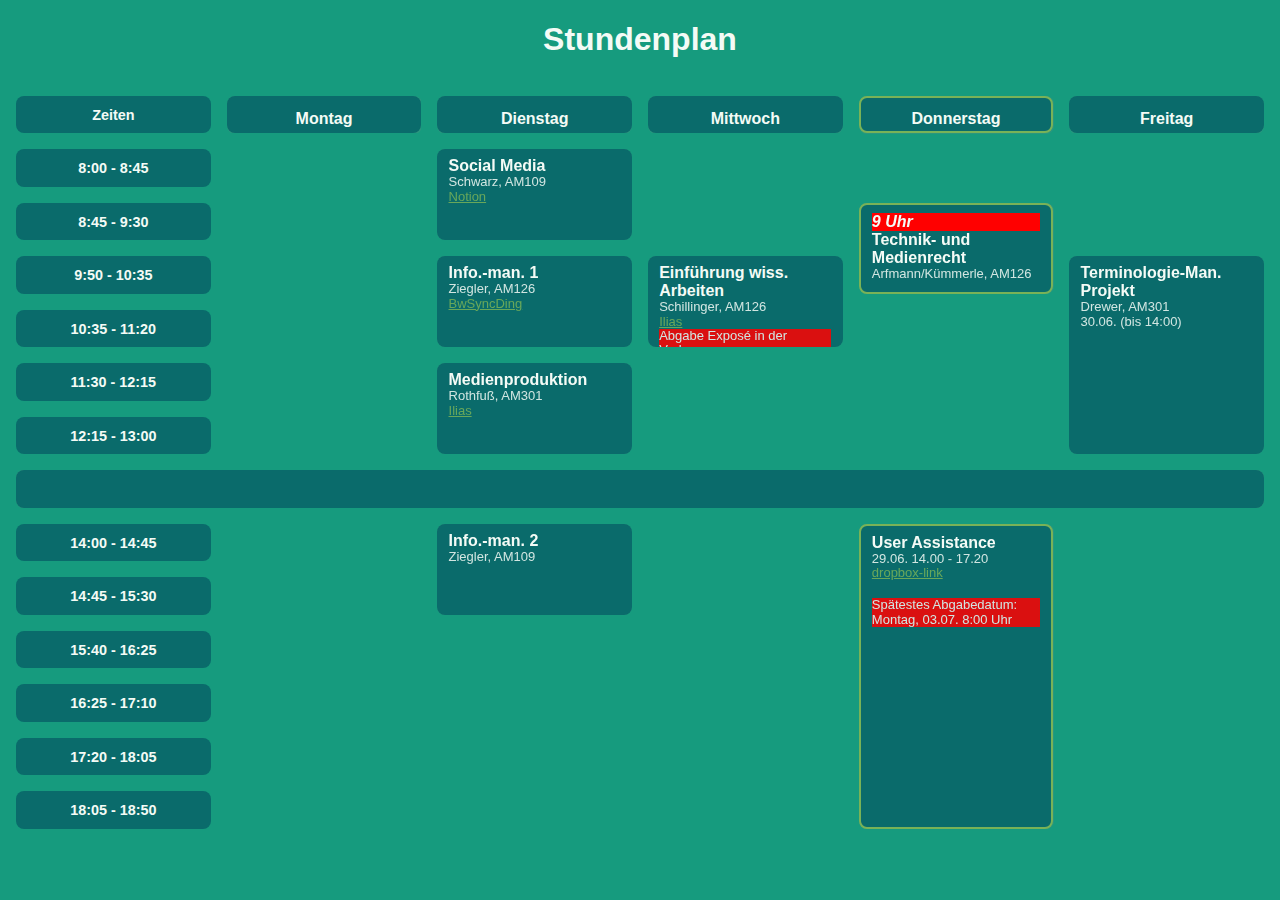
<file: index.html>
<!DOCTYPE html>
<html lang="de">
<head>
    <meta charset="UTF-8">
    <meta name="viewport" content="width=device-width, initial-scale=1.0">
    <meta name="apple-mobile-web-app-capable" content="yes">

    <link rel="manifest" href="manifest.json">

    <link rel="icon" href="icon.png" type="image/x-icon">
    <link rel="apple-touch-icon" href="iphone-app-60pt@3x.png">
    <link rel="stylesheet" href="style.css">
    <title>Stundenplan</title>
</head>
<body>
    <h1>Stundenplan</h1>    

    <!-- <a class="link-button" href="prüfungen.html">Prüfungen</a> -->

    <div class="wrapper">
        <div class="timewrap">
            <div class="times">Zeiten</div>
            <div id="t0">8:00 - 8:45</div>
            <div id="t1">8:45 - 9:30</div>
            <div id="t2">9:50 - 10:35</div>
            <div id="t3">10:35 - 11:20</div>
            <div id="t4">11:30 - 12:15</div>
            <div id="t5">12:15 - 13:00</div>
            <div class="middag"></div>
            <div id="t6">14:00 -  14:45</div>
            <div id="t7">14:45 - 15:30</div>
            <div id="t8">15:40 - 16:25</div>
            <div id="t9">16:25 - 17:10</div>
            <div id="t10">17:20 - 18:05</div>
            <div id="t11">18:05 - 18:50</div>
        </div>


        <span class="monday day">Montag</span>
        


        <div class="tuesday day">Dienstag</div>
        <div class="tuesday span-2">Social Media
            <p>Schwarz, AM109</p>
            <p><a href="https://bit.ly/kmmsm23" target="_blank">Notion</a></p>
        </div>
        <div class="tuesday span-2">Info.-man. 1
            <p>Ziegler, AM126</p>
            <p><a href="https://bwsyncandshare.kit.edu/s/2YbkaqSBbSxqi6L" target="_blank">BwSyncDing</a></p>
        </div>
        <div class="tuesday span-2">Medienproduktion
            <p>Rothfuß, AM301</p>
            <p><a href="https://ilias.h-ka.de/goto.php?target=crs_773505" target="_blank">Ilias</a></p>
        </div>
        <div class="tuesday span-2">Info.-man. 2
            <p>Ziegler, AM109</p>
        </div>
        <!-- <div class="tuesday span-2 overflow">Vorbereitung Praxissemester
            <p>Muthig, AM126 <a href="https://paper.dropbox.com/doc/P23-Praxisvorbereitung-Terminplan--B0ct_IYDqNGo0JXXkiz9c5hQAQ-sgjhqWWNyCuJxuPVMtoOa" target="_blank">Termin-Paper</a></p>
            <p>Abschlussbesprechung 20.06</p>
            
        </div> -->
        

        <div class="wednesday day">Mittwoch  
        </div>
        <div class="wednesday earlylate overflow">Einführung wiss. Arbeiten
            <p>Schillinger, AM126</p>
            <!-- <p class="red">entfällt: 03.05., 17.05., 31.05.</p>
            <p class="blueish">dafür: 26.06. bis 13 Uhr</p> -->
            <p><a href="https://ilias.h-ka.de/goto.php?target=crs_673716&client_id=HSKA" target="_blank">Ilias</a></p>
            <p class="red">Abgabe Exposé in der Vorlesung</p>
        </div>
        <!--
        <div class="wednesday termi">Terminologie-wissenschaft
            <p>Drewer, AM126 (301)</p>
            <p> 26.04. | 
                <span class="student-lessons">10.05.</span> | 
                <span class="student-lessons">17.05.</span> | 
                24.05 (nur bis 15:30) |  
                <span class="student-lessons">07.06.</span> | 
                14.06. 
            </p>
            <p><a href="https://ilias.h-ka.de/ilias.php?ref_id=761256&cmdClass=ilrepositorygui&cmdNode=xm&baseClass=ilrepositorygui" target="_blank">Ilias</a></p>  
            <br>
            <p><span class="student-lessons">Unterrichtsstunden</span></p> 
        </div>-->
        
    


        <div class="thursday day">Donnerstag</div>
        <div class="thursday extrawurst overflow">
            <i class="red">9 Uhr</i> 
            Technik- und Medienrecht 
            <p>Arfmann/Kümmerle, AM126</p>
        </div>
        <!-- <div class="thursday span-3">Terminologie-Man. Projekt
            <p>Drewer, AM301/126</p>
            <p>15.06. | 22.06.</p>
            <p><a href="https://ilias.h-ka.de/ilias.php?ref_id=761256&cmdClass=ilrepositorygui&cmdNode=xm&baseClass=ilrepositorygui" target="_blank">Ilias</a></p>
        </div> -->
        <div class="thursday ua">User Assistance
            <!-- <p>15.06. 14.00 - 17.20/18.50</p>
            <p>22.06. 14.00 - 17.20/18.50</p> -->
            <p>29.06. 14.00 - 17.20</p>
            <p><a href="https://www.dropbox.com/home/User%20Assistance%20SS2023" target="_blank">dropbox-link</a></p>
            <br>
            <p class="red">Spätestes Abgabedatum:</p>
            <p class="red">Montag, 03.07. 8:00 Uhr</p>
        </div>




        <div class="friday day">Freitag</div>
        <div class="friday termiFriday">Terminologie-Man. Projekt
            <p>Drewer, AM301</p>
            <p><!-- 05.05 | 
                12.05. | 
                19.05. (<span class="student-lessons">+U</span>) |  
                09.06. (<span class="student-lessons">+U</span>) |  -->
                30.06. (bis 14:00)</p>
        </div>
        <!-- <div class="friday ">
           <p>Unterricht
                <span class="student-lessons">09.06.</span>
            </p>     
        </div>
        <div class="friday span-2">
            <p>Unterricht
                <span class="student-lessons">09.06.</span>
            </p>  
        </div> -->


    </div>


    <div class="daySelect__menu">

        <button class="button" id="d1" onclick="dropTheDays(1)">Mo</button>
        <button class="button" id="d2" onclick="dropTheDays(2)">Di</button>
        <button class="button" id="d3" onclick="dropTheDays(3)">Mi</button>
        <button class="button" id="d4" onclick="dropTheDays(4)">Do</button>
        <button class="button" id="d5" onclick="dropTheDays(5)">Fr</button>


        <!-- <label for="daySelectMenu">Ausgewählter Tag: </label> -->
        <!-- <div class="backward button" onclick="windTheTime('backwards')"></div> -->
        <!-- <select class="selectDay" name="weekdays" id="daySelectMenu" onchange="dropTheDays()">
            <option value="1">Montag</option>
            <option value="2">Dienstag</option>
            <option value="3">Mittwoch</option>
            <option value="4">Donnerstag</option>
            <option value="5">Freitag</option>
        </select> -->
        <!-- <div class="forward button" onclick="windTheTime('forwards')"></div> -->
    </div>
</body>

<script src="script.js" defer></script>

</html>
</file>
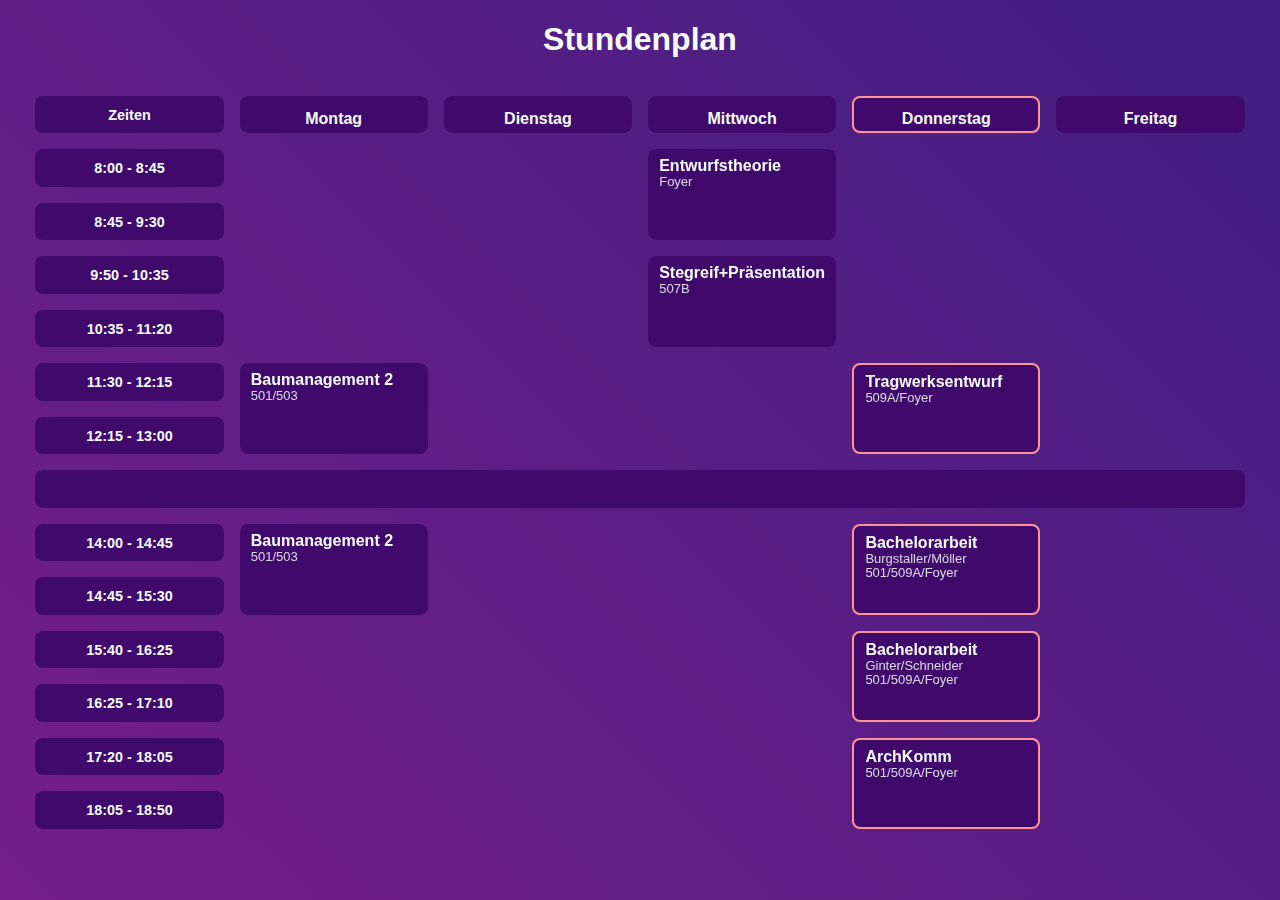
<file: atschiii.html>
<!DOCTYPE html>
<html lang="de">
<head>
    <meta charset="UTF-8">
    <meta name="viewport" content="width=device-width, initial-scale=1.0">
    <meta name="apple-mobile-web-app-capable" content="yes">

    <link rel="icon" href="icon.png" type="image/x-icon">
    <link rel="apple-touch-icon" href="iphone-app-60pt@3x.png">
    <link rel="stylesheet" href="style.css">
    <link rel="stylesheet" href="atschii.css">
    <title>Stundenplan</title>
</head>
<body>
    <h1>Stundenplan</h1>    
    

    <div class="wrapper">

        <div class="timewrap">
            <div class="times">Zeiten</div>
            <div id="t0">8:00 - 8:45</div>
            <div id="t1">8:45 - 9:30</div>
            <div id="t2">9:50 - 10:35</div>
            <div id="t3">10:35 - 11:20</div>
            <div id="t4">11:30 - 12:15</div>
            <div id="t5">12:15 - 13:00</div>
            <div class="middag"></div>
            <div id="t6">14:00 -  14:45</div>
            <div id="t7">14:45 - 15:30</div>
            <div id="t8">15:40 - 16:25</div>
            <div id="t9">16:25 - 17:10</div>
            <div id="t10">17:20 - 18:05</div>
            <div id="t11">18:05 - 18:50</div>
        </div>


        <span class="monday day">Montag</span>
        <div class="monday elfdrei">Baumanagement 2
            <p>501/503</p>
        </div>
        <div class="monday span-2">Baumanagement 2
            <p>501/503</p>
        </div>
        


        <div class="tuesday day">Dienstag</div>
        
        

        <div class="wednesday day">Mittwoch</div>
        <div class="wednesday span-2">Entwurfstheorie
            <p>Foyer</p>
        </div>
        <div class="wednesday span-2">Stegreif+Präsentation
            <p>507B</p>
        </div>
        
    


        <div class="thursday day">Donnerstag</div>
        <div class="thursday elfdrei">Tragwerksentwurf
            <p>509A/Foyer</p>
        </div>
        <div class="thursday span-2">Bachelorarbeit
            <p>Burgstaller/Möller</p>
            <p>501/509A/Foyer</p>
        </div>
        <div class="thursday span-2">Bachelorarbeit
            <p>Ginter/Schneider</p>
            <p>501/509A/Foyer</p>
        </div>
        <div class="thursday span-2">ArchKomm
            <p>501/509A/Foyer</p>
        </div>
        


        <div class="friday day">Freitag</div>
    </div>


    <div class="daySelect__menu">
        <button class="button" id="d1" onclick="dropTheDays(1)">Mo</button>
        <button class="button" id="d2" onclick="dropTheDays(2)">Di</button>
        <button class="button" id="d3" onclick="dropTheDays(3)">Mi</button>
        <button class="button" id="d4" onclick="dropTheDays(4)">Do</button>
        <button class="button" id="d5" onclick="dropTheDays(5)">Fr</button>
    </div>
    <script src="script.js" defer></script>
</body>

</html>
</file>
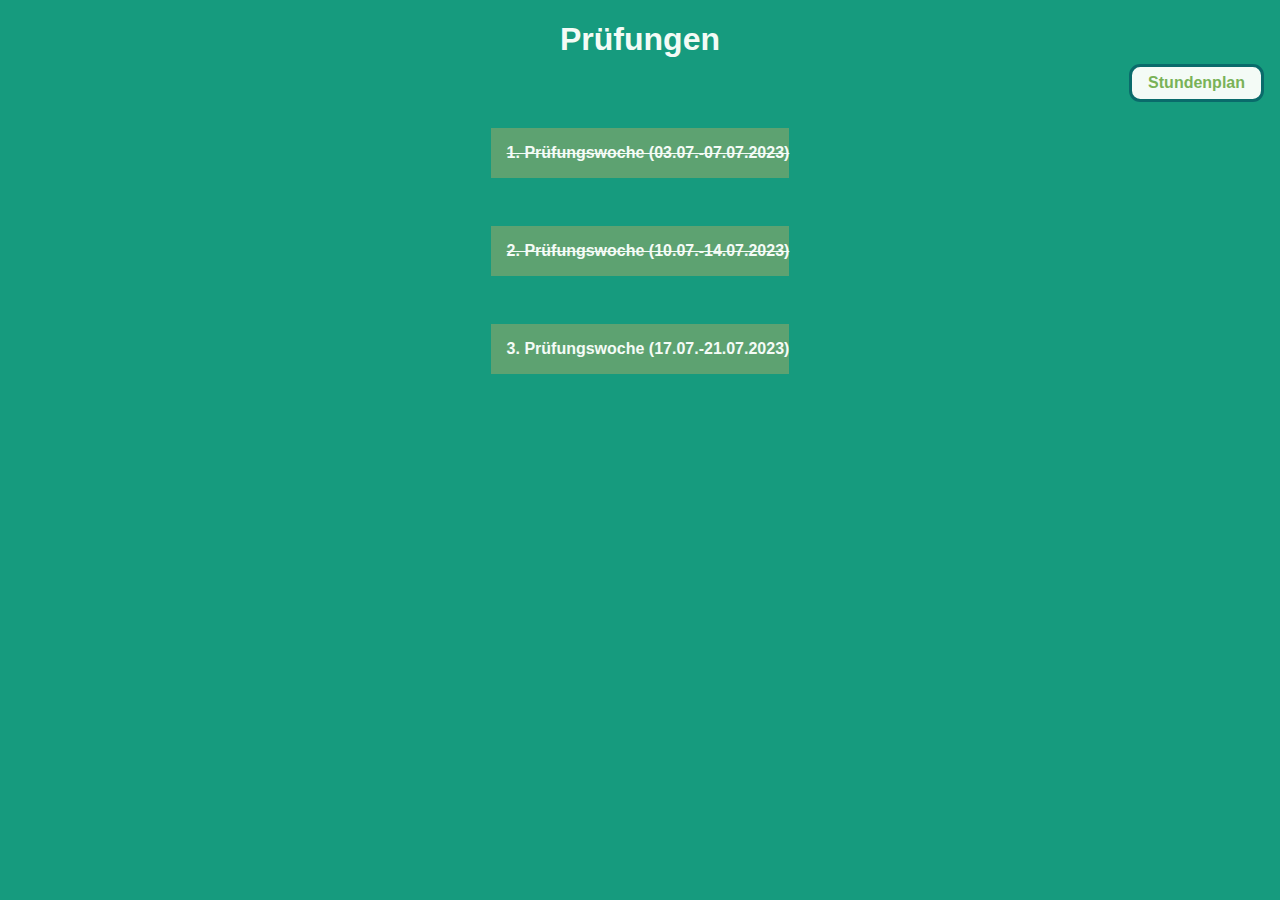
<file: prüfungen.html>
<!DOCTYPE html>
<html lang="de">
<head>
    <meta charset="UTF-8">
    <meta name="viewport" content="width=device-width, initial-scale=1.0">
    <meta name="apple-mobile-web-app-capable" content="yes">

    <link rel="manifest" href="manifest.json">

    <link rel="icon" href="icon.png" type="image/x-icon">
    <link rel="apple-touch-icon" href="iphone-app-60pt@3x.png">
    <link rel="stylesheet" href="style.css">
    <title>Prüfungen</title>
</head>
<body>
    <h1>Prüfungen</h1>

    <a class="link-button lowerpls" href="index.html">Stundenplan</a>

    <div class="container">
        <div class="prfwoche done">1. Prüfungswoche (03.07.-07.07.2023)</div>
        <!-- <div class="prf-entry show-wdh">
            <span class="prf-weekday">Mo <br> 03.07.2023</span>
            <div>KMMB4351 Angew. Sprawi. 2<br>Drewer <br> 11:30-13:00 Uhr</div>
        </div>
        <br class="show-wdh">
        <div class="prf-entry">
            <span class="prf-weekday">Mi <br> 05.07.2023</span>
            <div>KMMB4441 Terminologiewiss. <br> Drewer <br> 09:00-10:30 Uhr </div>
        </div> -->
        

        
        <div class="prfwoche done">2. Prüfungswoche (10.07.-14.07.2023)</div>
        <!-- <div class="prf-entry">
            <span class="prf-weekday">Mo <br> 10.07.2023</span>
            <div>
                <span>KMMB4421 Info. Management 1</span> 
                <div class="smol">Ziegler <br> 09:30-11:00 Uhr <br> AM126</div>
            </div>
        </div>
        <br>
        <div class="prf-entry">
            <span class="prf-weekday">Mi <br> 12.07.2023</span>
            <div>
                <span>KMMB4432 Technik- und Medienrecht</span>
                <div class="smol">Arfmann/Kümmerle <br> 09:00-10:30 Uhr <br> AM301 (A-H) | AM308 (K-Z)</div>
            </div>
        </div>
        <br class="show-wdh">
        <div class="prf-entry show-wdh">
            <span class="prf-weekday">Fr <br> 12.07.2023</span>
            <div>
                <span>KMMB4311 Informationstechnik 1 </span>
                <div class="smol">Rausch <br>  09:30-11:00 Uhr <br> AM301</div> 
            </div>
        </div> -->
        

        
        <div class="prfwoche">3. Prüfungswoche (17.07.-21.07.2023)</div>
        <!-- <div class="prf-entry">
            <span class="prf-weekday">Mo <br> 17.07.2023</span>
            <div>
                <span>KMMB4452 Technik 6 </span>
                <div class="smol">Schwarz <br> 11:30-12:30 Uhr <br> AM301 (A-J) | AM308 (K-Z)</div>
            </div>
        </div>
        <br>
        <div class="prf-entry">
            <span class="prf-weekday">Mi <br> 19.07.2023</span>
            <div>
                <span>KMMB4411  User Assistance, VL </span>
                <div class="smol">Hirn <br> 15:00-16:30 Uhr <br> AM126</div>
            </div>
        </div> -->
    </div>

    <br>
    <!-- <div class="button-show-wdh" onclick="toggleWdh()">Wdh. ausm 3. anzeigen</div> -->
</body>

<script defer>
    function toggleWdh() {
        let wdhStuff = document.querySelectorAll(".show-wdh");
        wdhStuff.forEach(element => {
            if (element.style.display === "flex"){
                element.style.display = "none";
            } else {
                element.style.display = "flex";
            }
        });
    }
</script>
</html>
</file>
<file: style.css>
:root{
    --main-color: #5da271;
    --secondary-color: #F4FBF6;
    --accent-color:#0a6b6b;

    --highlight-color: 5px 5px 20px rgba(115,57,163,0.63);;
    --gradient: linear-gradient(45deg, rgb(27, 189, 48), rgb(21, 151, 119), rgb(10, 100, 136));
    --transparent-color: invert(10%);
    /* --border-today: hsl(98, 100%, 79%); failsave */
    --border-today: hsl(98, 37%, 52%);
}


*{
    box-sizing: border-box;
}

h1{
    display: none;
}

a:any-link{
    color: var(--border-today);
}
a:hover{
    color: greenyellow;
}

body{
    position: relative;
    margin: 0;
    padding: 0;
    font-family: sans-serif;
    font-weight: 600;
    min-height: 100dvh;
    /* overflow: hidden; */
    color: var(--secondary-color);
    background: rgb(22, 155, 126);
    /* background-image: var(--gradient);
    background-size: 300%;
    animation: bruh 15s infinite alternate; */
    
    display: flex;
    flex-direction: column;
    /* gap: 1rem; */
    align-items: center;
}

@keyframes bruh {
    0% {
        background-position: left;
    }
    100%{
        background-position: right;
    }
}

.wrapper{
    color: var(--secondary-color);
    width: minmax(2rem, 80vw);/*idk hierfür brauch ich noch was besseres, ... clamp?*/
    height: 85dvh;
    padding: 1rem;

    display: grid;
    grid-auto-flow: column;
    grid-template-rows: repeat(14, 1fr);
    grid-template-columns: repeat(6, minmax(15%, 1fr));
    gap: 1rem;
    /* grid-auto-rows: max-content; */
}
.wrapper > *{
    /* border: 1px solid var(--secondary-color); */
    background: var(--accent-color);
    backdrop-filter: var(--transparent-color);
    -webkit-backdrop-filter: var(--transparent-color);
    border-radius: .5rem;
    padding-top: .5rem;
    padding-inline: .7rem;
    padding-bottom: 0;
    overflow-y: auto;
}


.today{
    /* color: white; */
    /* background: var(--border-today); */
    border: 2px solid var(--border-today);
    /* box-shadow: var(--highlight-color); */
    display: flex;
}
/* .today.termiFriday,
.today.listeningComp{
    border: 3px dotted var(--border-today);

} */

div p{
    margin: 0;
    font-size: small;
    line-height: 1.1;
    font-weight: 500;
    filter: opacity(85%);
}

.student-lessons{
    color: #00fd48;
}




@media only screen and (max-width: 600px) {

    body{
        display: grid;
        align-items: stretch;
    }

    .wrapper{
        width: 100%;
        grid-template-columns: 1fr 2fr;
        height: 85dvh;
        
    }


    .monday, .tuesday, .wednesday, .thursday, .friday{
        display: none;
    }
    .today{
        display: none;
    }

    .day.today::after{
        margin-left: .3em;
        content: "(heute)";
    }

    .middag{
        grid-column: span 2;
        background: transparent;
    }
    
    .daySelect__menu{
        display: grid;
        position: relative;
    }

}





/* Hier ist Alignment shit für die Fächer*/


.day{
    grid-row: 1;
    align-items: center;
    justify-content: center;
    padding: auto;
}
.day.today{

    flex-direction: row;
}
@media only screen and (min-width: 600px) {
    .day{
        display: grid;
    }
}
.timewrap{
    display: contents;
}
.timewrap > *{
    font-weight: 600;
    font-size: .9rem;
    background: var(--accent-color);
    border-radius: .5rem;
    color: var(--primary-color);
    display: grid;
    justify-content: center;
    align-content: center;
}
.span-2{
    grid-row: span 2;
}
.span-3{
    grid-row: span 3;
}

@media only screen and (min-width: 600px) {
    .middag{
        grid-column: span 6;
    }
}

.earlylate{
    grid-row: 4/span 2;
}

.termi{
    grid-row: 9/span 4;
}

.extrawurst{
    grid-row: 3/span 2
}

.ua{
    grid-row: 9/span 6;
}

.termiFriday{
    grid-row: 4/span 4;
    /* border: 4px dashed rgb(22, 155, 126); */
}

.listeningComp{
    grid-row: 9/span 4;
    border: 4px dashed rgb(22, 155, 126);
}


/* -----------------Grid Stuff end----------------- */



/* -------------day selection----------------------- */

.daySelect__menu{
    background: var(--accent-color);
    width: 100vw;
    padding: 1rem 1rem 1.2rem;
    border-radius: .5rem .5rem 0 0;

    display: grid;
    grid-template-columns: repeat(5, 1fr);
    gap: .5rem;
    justify-content: space-evenly;
    font-size: 1.3rem;
}
@media only screen and (min-width: 600px) {
    h1{
        display: block;
    }
    .daySelect__menu{
        display: none;
    }
}

.button{
    cursor: pointer;
    /* aspect-ratio: 1.3; */
    border-radius: 1rem;
    border-top: transparent;
    border-bottom: var(--main-color) solid;
    border-left: transparent;
    border-right: var(--main-color) solid; 
    background-color: transparent;

    font-size: 1rem;
    font-weight: 600;
    color: var(--secondary-color);
}
.button.button_today{
    border-bottom: var(--border-today) solid;
    border-right: var(--border-today) solid;
}

.button_clicked{
    border: solid var(--secondary-color);
    /* box-shadow: inset 4px 5px var(--secondary-color); */
}
.button_clicked.button_today{
    border: solid var(--border-today);
}
/* .button_today{
    color: var(--main-color);
} */
.button_today::after{
    content: "\a (heute)";
    white-space: pre-wrap;
    font-size: x-small;
}


.block{
    display: flex;
    flex-direction: column;
    overflow-y: auto;
    
}
.day{
    overflow: hidden;
}

/* -----------------------current time thingie---------------------- */
.currentTime{
    box-shadow: 4px 4px 10px rgba(0, 0, 0, 0.651);
    color: rgb(213, 219, 217);
}



/* --------------final color shit--------------------- */
.middag{
    background-color: var(--accent-color);
    /* border: solid 1.5px var(--secondary-color); */
    backdrop-filter: invert(20%);
}

.red{
    background: red;
}
.blueish{
    background: rgb(28, 130, 224);
}



/* --------hide first grid row on mobile----------- */

@media only screen and (max-width: 600px) {
    .times, .day{
        display: none;
    }
    .wrapper{
        padding-top: 2rem;
        padding-bottom: .5rem;
        grid-template-rows: repeat(13, 1fr);
    }
    
    /* die rutschen dann alle eins nach "oben" */
    .earlylate{
        grid-row: 3/span 2;
    }
    
    .termi{
        grid-row: 8/span 4;
    }
    
    .extrawurst{
        grid-row: 2/span 2
    }
    
    .ua{
        grid-row: 8/span 6;
    }
    
    .termiFriday{
        grid-row: 3/span 4;
    }
    
    .listeningComp{
        grid-row: 8/span 4;
    }
}
    



/* ---------------hier was zu Prüfungen----------------- */

.link-button{
    position: absolute;
    right: 1rem;
    top: 1rem;
    z-index: 2;
    
    height: 2rem;
    padding: 1rem;
    line-height: 0;
    text-decoration: none;

    color: var(--accent-color);
    background: var(--secondary-color);
    border: 3px solid var(--accent-color);
    border-radius: .7rem;
}
.lowerpls{
    top: 4rem
}

.prfwoche{
    background: var(--main-color);
    padding-block: 1rem;
    margin-top: 3rem;
    padding-left: 1rem;
}
.prf-entry{
    display: flex;
    gap: 2rem;

    padding-left: 2rem;
    margin-inline-start: 1rem;
    border-radius: 0 0 1rem 1rem;
    background: var(--accent-color);
}
.prf-entry div{
    filter: opacity(93%);
}
.button-show-wdh{
    cursor: pointer;
    margin: auto ;
    margin-bottom: 3rem;
    line-height: 0;
    padding: 1rem;

    color: var(--secondary-color);
    background: var(--main-color);
    border: 3px solid var(--accent-color);
    border-radius: .7rem;

}
.show-wdh{
    display: none;
}

.smol{
    font-weight: 400;
}

.done{
    text-decoration: line-through;
}
</file>
<file: atschii.css>
:root{
    --main-color: #6f5da2;
    --secondary-color: #F4FBF6;
    --accent-color:#3f0a6b;

    --highlight-color: 0px 0px 90px 43px rgba(115,57,163,0.63);;
    --gradient: linear-gradient(45deg, rgb(117, 29, 139), rgb(60, 31, 128), rgb(33, 27, 121));
    --transparent-color: invert(10%);
    --border-today: hsl(0, 100%, 79%);
}


body{
    background:blueviolet;
    background-image: var(--gradient);
    background-size: 300%;
}

.elfdrei{
    grid-row: 6/span 2;
}

@media only screen and (max-width: 600px){
    .elfdrei{
        grid-row: 5/span 2;
    }
}
</file>
